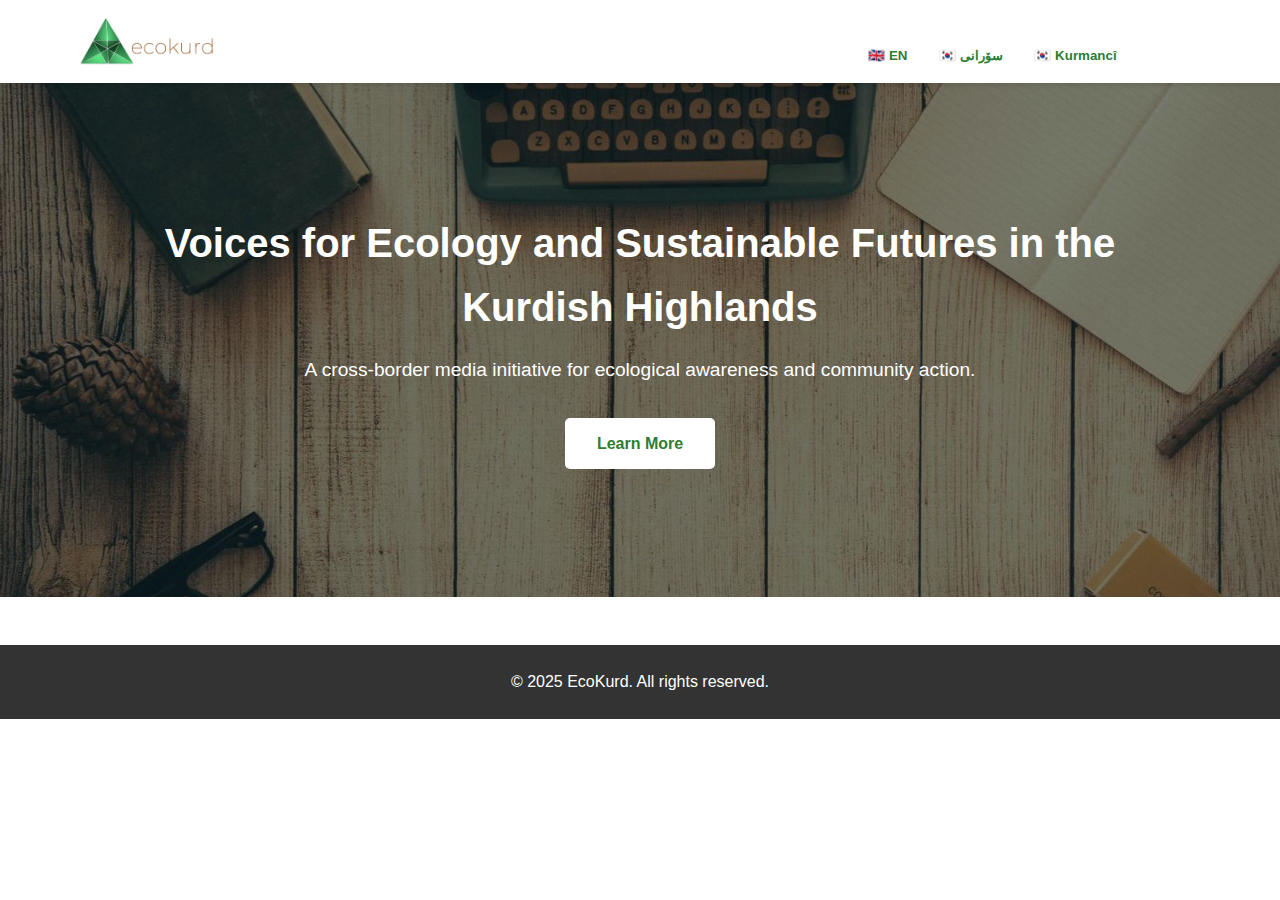
<file: index.html>
<!DOCTYPE html>
<html lang="en">
<head>
    <meta charset="UTF-8">
    <meta name="viewport" content="width=device-width, initial-scale=1.0">
    <title>EcoKurd - Voices for Ecology</title>
    <link rel="stylesheet" href="css/style.css">
</head>
<body>
    <header>
        <div class="container">
            <img src="images/logo.png" alt="EcoKurd Logo" class="logo">
            <nav>
                <ul>
                    <li><a href="index.html">Home</a></li>
                    <li><a href="about.html">About</a></li>
                    <li><a href="news.html">News</a></li>
                    <li><a href="blog.html">Blog</a></li>
                    <li><a href="gallery.html">Gallery</a></li>
                    <li><a href="contact.html">Contact</a></li>
                </ul>
                <div class="lang-switcher">
                    <button onclick="setLang('en')">🇬🇧 EN</button>
                    <button onclick="setLang('so')">🇰🇷 سۆرانی</button>
                    <button onclick="setLang('ku')">🇰🇷 Kurmancî</button>
                </div>
            </nav>
        </div>
    </header>

    <main>
        <section class="hero">
            <div class="container">
                <h1 data-en="Voices for Ecology and Sustainable Futures in the Kurdish Highlands" 
                    data-so="دەنگی ژینگە و داهاتووی بەردەوام لە بەرزاییەکانی کوردستاندا" 
                    data-ku="Dengên ji bo Ekolojî û Pêşerojên Domdar li Çiyayên Kurdan">
                    Voices for Ecology and Sustainable Futures in the Kurdish Highlands
                </h1>
                <p data-en="A cross-border media initiative for ecological awareness and community action." 
                   data-so="یەکەم پڕۆژەی میدیای نێودەوڵەتی بۆ ئاگاداری ژینگەیی و کاری کۆمەڵگەیی." 
                   data-ku="Yekemîn projeya medyayê ya navneteweyî ji bo hişyariya ekojîk û kiryara civakî.">
                    A cross-border media initiative for ecological awareness and community action.
                </p>
                <a href="about.html" class="btn" data-en="Learn More" data-so="زیاتر بزانە" data-ku="Zêdetir Fêr Bibin">Learn More</a>
            </div>
        </section>
    </main>

    <footer>
        <div class="container">
            <p data-en="© 2025 EcoKurd. All rights reserved." 
               data-so="© ٢٠٢٥ ئیکۆکورد. هەموو مافەکان ڕزگیردراون." 
               data-ku="© 2025 EcoKurd. Hemî mafên xweyî parastî ne.">
                © 2025 EcoKurd. All rights reserved.
            </p>
        </div>
    </footer>

    <script src="js/lang-switcher.js"></script>
</body>

</html>
</file>
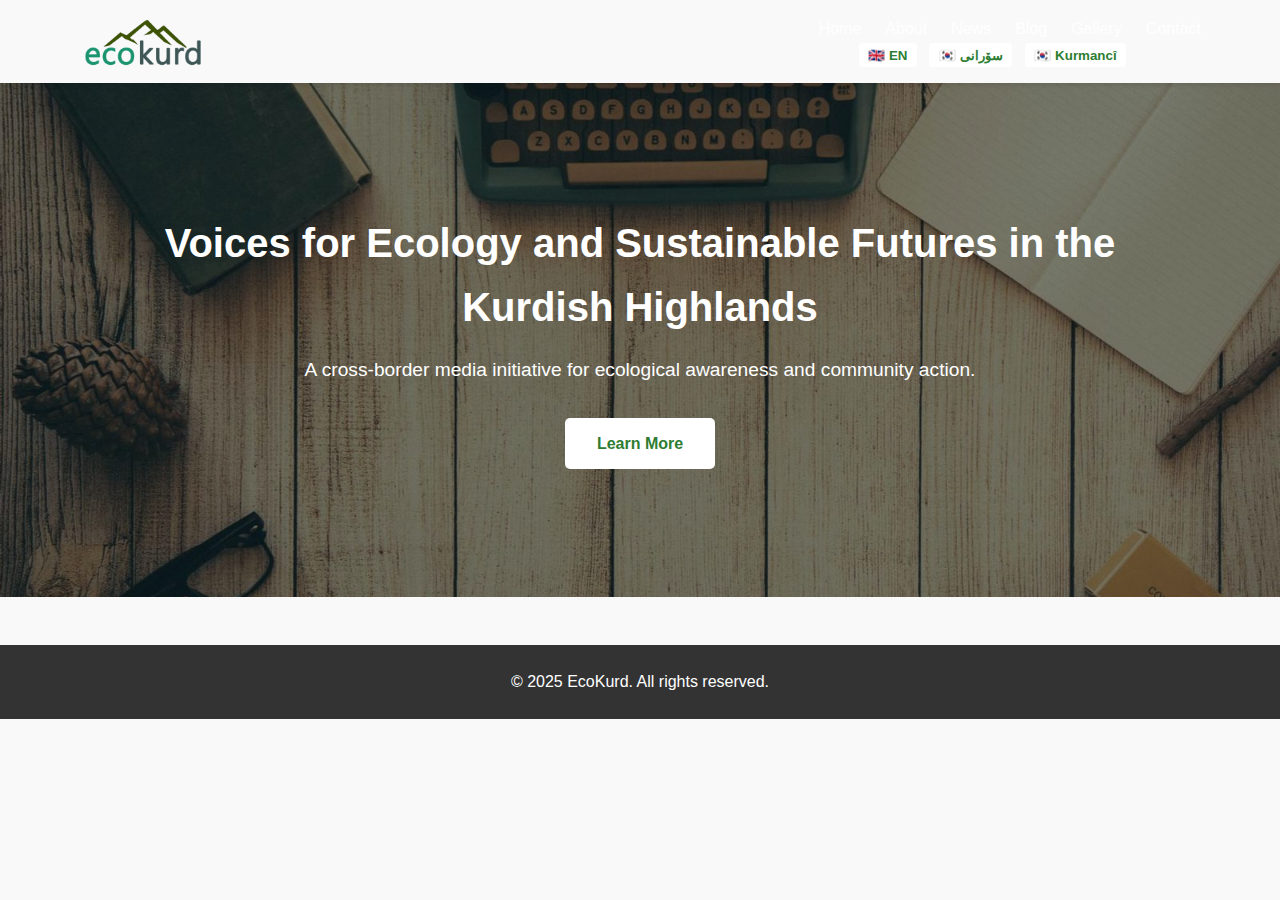
<file: ecokurd-website/index.html>
<!DOCTYPE html>
<html lang="en">
<head>
    <meta charset="UTF-8">
    <meta name="viewport" content="width=device-width, initial-scale=1.0">
    <title>EcoKurd - Voices for Ecology</title>
    <link rel="stylesheet" href="css/style.css">
</head>
<body>
    <header>
        <div class="container">
            <img src="images/logo.png" alt="EcoKurd Logo" class="logo">
            <nav>
                <ul>
                    <li><a href="index.html">Home</a></li>
                    <li><a href="about.html">About</a></li>
                    <li><a href="news.html">News</a></li>
                    <li><a href="blog.html">Blog</a></li>
                    <li><a href="gallery.html">Gallery</a></li>
                    <li><a href="contact.html">Contact</a></li>
                </ul>
                <div class="lang-switcher">
                    <button onclick="setLang('en')">🇬🇧 EN</button>
                    <button onclick="setLang('so')">🇰🇷 سۆرانی</button>
                    <button onclick="setLang('ku')">🇰🇷 Kurmancî</button>
                </div>
            </nav>
        </div>
    </header>

    <main>
        <section class="hero">
            <div class="container">
                <h1 data-en="Voices for Ecology and Sustainable Futures in the Kurdish Highlands" 
                    data-so="دەنگەکان بۆ ژینگە و داهاتووی بەردەوام لە باڵندە کوردیدا" 
                    data-ku="Dengên ji bo Ekojî û Pêşerojên Berdewam li Bilindayên Kurd">
                    Voices for Ecology and Sustainable Futures in the Kurdish Highlands
                </h1>
                <p data-en="A cross-border media initiative for ecological awareness and community action." 
                   data-so="یەکەم پڕۆژەی میدیای نێودەوڵەتی بۆ ئاگاداری ژینگەیی و کاری کۆمەڵگەیی." 
                   data-ku="Yekemîn projeya medyayê ya navneteweyî ji bo hişyariya ekojîk û kirina civakî.">
                    A cross-border media initiative for ecological awareness and community action.
                </p>
                <a href="about.html" class="btn" data-en="Learn More" data-so="زیاتر بزانە" data-ku="Zêdetir Fêr Bibin">Learn More</a>
            </div>
        </section>
    </main>

    <footer>
        <div class="container">
            <p data-en="© 2025 EcoKurd. All rights reserved." 
               data-so="© ٢٠٢٥ ئیکۆکورد. هەموو مافەکان ڕزگیردراون." 
               data-ku="© 2025 EcoKurd. Hemî mafên xweyî parastî ne.">
                © 2025 EcoKurd. All rights reserved.
            </p>
        </div>
    </footer>

    <script src="js/lang-switcher.js"></script>
</body>
</html>
</file>
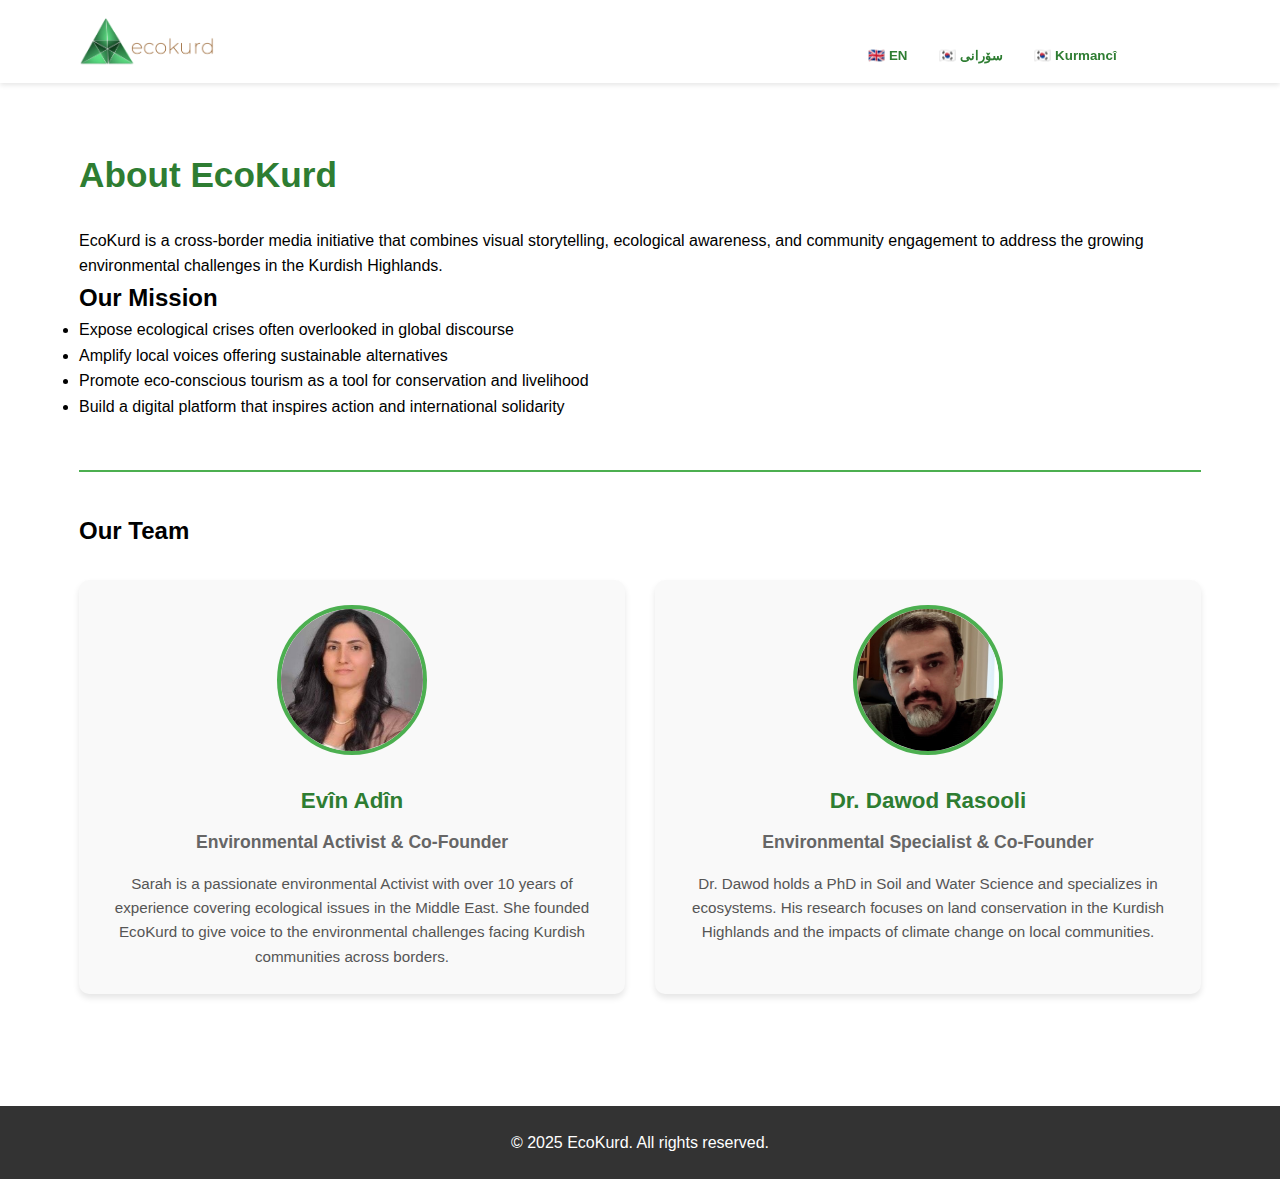
<file: about.html>
<!DOCTYPE html>
<html lang="en">
<head>
    <meta charset="UTF-8">
    <meta name="viewport" content="width=device-width, initial-scale=1.0">
    <title>About EcoKurd</title>
    <link rel="stylesheet" href="css/style.css">
    <style>
        /* Team section styles */
        .team-section {
            margin-top: 50px;
            padding-top: 40px;
            border-top: 2px solid #4CAF50;
        }
        
        .team-grid {
            display: grid;
            grid-template-columns: repeat(auto-fit, minmax(300px, 1fr));
            gap: 30px;
            margin-top: 30px;
        }
        
        .team-member {
            background: #f9f9f9;
            border-radius: 10px;
            padding: 25px;
            text-align: center;
            box-shadow: 0 4px 6px rgba(0,0,0,0.1);
            transition: transform 0.3s ease, box-shadow 0.3s ease;
        }
        
        .team-member:hover {
            transform: translateY(-5px);
            box-shadow: 0 8px 15px rgba(0,0,0,0.15);
        }
        
        .team-member img {
            width: 150px;
            height: 150px;
            border-radius: 50%;
            object-fit: cover;
            margin-bottom: 20px;
            border: 4px solid #4CAF50;
        }
        
        .team-member h3 {
            color: #2E7D32;
            margin-bottom: 10px;
            font-size: 1.4em;
        }
        
        .team-member .role {
            color: #666;
            font-weight: bold;
            margin-bottom: 15px;
            font-size: 1.1em;
        }
        
        .team-member .description {
            color: #555;
            line-height: 1.6;
            font-size: 0.95em;
        }
        
        @media (max-width: 768px) {
            .team-grid {
                grid-template-columns: 1fr;
                gap: 20px;
            }
            
            .team-member {
                padding: 20px;
            }
            
            .team-member img {
                width: 120px;
                height: 120px;
            }
        }
    </style>
</head>
<body>
    <header>
        <div class="container">
            <img src="images/logo.png" alt="EcoKurd Logo" class="logo">
            <nav>
                <ul>
                    <li><a href="index.html">Home</a></li>
                    <li><a href="about.html">About</a></li>
                    <li><a href="news.html">News</a></li>
                    <li><a href="blog.html">Blog</a></li>
                    <li><a href="gallery.html">Gallery</a></li>
                    <li><a href="contact.html">Contact</a></li>
                </ul>
                <div class="lang-switcher">
                    <button onclick="setLang('en')">🇬🇧 EN</button>
                    <button onclick="setLang('so')">🇰🇷 سۆرانی</button>
                    <button onclick="setLang('ku')">🇰🇷 Kurmancî</button>
                </div>
            </nav>
        </div>
    </header>

    <main class="page-content">
        <div class="container">
            <h1 data-en="About EcoKurd" 
                data-so="دەربارەی ئیکۆکورد" 
                data-ku="Derbarê EcoKurd">
                About EcoKurd
            </h1>

            <p data-en="EcoKurd is a cross-border media initiative that combines visual storytelling, ecological awareness, and community engagement to address the growing environmental challenges in the Kurdish Highlands." 
               data-so="ئیکۆکورد یەکەم پڕۆژەی میدیای نێودەوڵەتییە کە چیرۆکی بینراو، ئاگایی ژینگەیی و چالاکی کۆمەڵگەیی ئاوێتە دەکات بۆ ڕووبەڕووبوونەوەی مەترسییە ژینگەییە بەرفراوانەکان لە ناوچە جیاجیاکانی کوردستاندا." 
               data-ku="EcoKurd yekemîn projeya medyayê ya navneteweyî ye ku çîrokên vîzûel, hişyariya ekojîk û beşdarîbûna civakî tevlihev dike da ku bi berjewendiya pir zêdekirina pirsgirêkên jîngehî yên li Bilindayên Kurd re were.">
                EcoKurd is a cross-border media initiative that combines visual storytelling, ecological awareness, and community engagement to address the growing environmental challenges in the Kurdish Highlands.
            </p>

            <h2 data-en="Our Mission" 
                data-so="ئامانجمان" 
                data-ku="Mîsyona me">
                Our Mission
            </h2>

            <ul>
                <li data-en="Expose ecological crises often overlooked in global discourse" 
                    data-so="ڕوونکردنەوەی قەیرانە ژینگەییەکان کە زۆرجار لە گفتوگۆی جیهانی پشتگوێ خراون" 
                    data-ku="Rûnkirina qiraxên jîngehî yên ku pir caran di gotûbêja cîhanî de ji bîr hatine">
                    Expose ecological crises often overlooked in global discourse
                </li>
                <li data-en="Amplify local voices offering sustainable alternatives" 
                    data-so="بەرزکردنەوەی دەنگی خۆجێی کە چارەسەری بەردەوام پێشکەش دەکەن" 
                    data-ku="Bilindkirina dengên herêmî yên ku çareseriyên berdewam pêşkêş dikin">
                    Amplify local voices offering sustainable alternatives
                </li>
                <li data-en="Promote eco-conscious tourism as a tool for conservation and livelihood" 
                    data-so="پاڵپشتی گەشتیاریی ژینگەیی وەک ئامرازێک بۆ پاراستن و ژیان" 
                    data-ku="Piştgirî ji parêzgeriya jîngehê wek amûrek ji bo parastin û jîyanê">
                    Promote eco-conscious tourism as a tool for conservation and livelihood
                </li>
                <li data-en="Build a digital platform that inspires action and international solidarity" 
                    data-so="دروستکردنی پلاتفۆرمێکی دیجیتاڵی کە هاندەری کردار و یەکخستنی نێودەوڵەتییە" 
                    data-ku="Avakirina platformekê ya dîjîtal ku teşwîqkerê kirinê û hevparêzîya navneteweyî ye">
                    Build a digital platform that inspires action and international solidarity
                </li>
            </ul>

            <!-- Team Section -->
            <section class="team-section">
                <h2 data-en="Our Team" 
                    data-so="تیمەکەمان" 
                    data-ku="Tîma me">
                    Our Team
                </h2>

                <div class="team-grid">
                    <!-- Team Member 1 -->
                    <div class="team-member">
                        <img src="images/team/member1.jpg" alt="Team Member 1">
                        <h3 data-en="Evin Adin" 
                            data-so="ئەڤین ئادین" 
                            data-ku="Evîn Adîn">
                            Evîn Adîn
                        </h3>
                        <p class="role" data-en="Environmental Specialist & Co-Founder" 
                           data-so="پسپۆری ژینگەیی و هاو-دامەزرێنەر" 
                           data-ku="Pisporê Jîngehê û Hev-Damezrîner">
                            Environmental Activist & Co-Founder
                        </p>
                        <p class="description" data-en="Evîn is a passionate environmental Activist with over 10 years of experience covering ecological issues in Kurdistan. She founded EcoKurd to give voice to the environmental challenges facing Kurdish communities across borders." 
                           data-so="ئەڤین چالاکێکی پڕجۆشە لە بواری ژینگە کە زیاتر لە ١٠ ساڵ ئەزموونی هەیە لە هەواڵدان بۆ چارەسەری کێشە ژینگەییەکانی کوردستان. هاو-دامەزرێنەری ئیکۆکورد بووە بۆ ورووژاندنی ئاستەنگە ژینگەییەکانی کوردستان." 
                           data-ku="EEvîn çalakvaneke jîngehê ya bi coş e ku zêdetirî 10 salan e li ser mijarên ekolojîk li ‎Kurdistan dixebite. Wê EcoKurd damezrand da ku dengê pirsgirêkên jîngehê yên ku ‎civakên Kurdî ji sînoran wêdetir rûbirû dimînin bilind bike‎.">
                            Sarah is a passionate environmental Activist with over 10 years of experience covering ecological issues in the Middle East. She founded EcoKurd to give voice to the environmental challenges facing Kurdish communities across borders.
                        </p>
                    </div>

                    <!-- Team Member 2 -->
                    <div class="team-member">
                        <img src="images/team/member2.jpg" alt="Team Member 2">
                        <h3 data-en="Dr. Dawod Rasooli" 
                            data-so="د. داود رسولی" 
                            data-ku="Dr. Dawod Rasooli">
                            Dr. Dawod Rasooli
                        </h3>
                        <p class="role" data-en="Environmental Specialist & Co-Founder" 
                           data-so="شارەزای ژینگە و هاو-دامەزرێنەر" 
                           data-ku="Pisporê Jîngehê û Hev-Damezrîner">
                            Environmental Specialist & Co-Founder
                        </p>
                        <p class="description" data-en="Dr. Dawod holds a PhD in Soil and Water Science and specializes in ecosystems. His research focuses on land conservation in the Kurdish Highlands and the impacts of climate change on local communities." 
                           data-so="دکتۆر داود خاوەنی دکتۆرایە لە زانستی خاک و ئاو و پسپۆڕە لە ئیکۆسیستەمەکان. لێکۆڵینەوەکانی لەسەر پاراستنی زەوی لە کوردستان و کاریگەرییەکانی گۆڕانی کەشوهەوا لەسەر پێکهاتە ناوخۆییەکانە." 
                           data-ku="Dr. Dawod xwediyê doktoraya xwe di Zanista Ax û Avê de ye û pisporê ekosîsteman e. Lêkolîna wî li ser parastina erdê li Kurdistan û bandorên guherîna avhewayê li ser civakên herêmî disekine.">
                            Dr. Dawod holds a PhD in Soil and Water Science and specializes in ecosystems. His research focuses on land conservation in the Kurdish Highlands and the impacts of climate change on local communities.
                        </p>
                    </div>
                </div>
            </section>
        </div>
    </main>

    <footer>
        <div class="container">
            <p data-en="© 2025 EcoKurd. All rights reserved." 
               data-so="© ٢٠٢٥ ئیکۆکورد. هەموو مافەکان پارێزراون." 
               data-ku="© 2025 EcoKurd. Hemî mafên xweyî parastî ne.">
                © 2025 EcoKurd. All rights reserved.
            </p>
        </div>
    </footer>

    <script src="js/lang-switcher.js"></script>
</body>
</html>
</file>
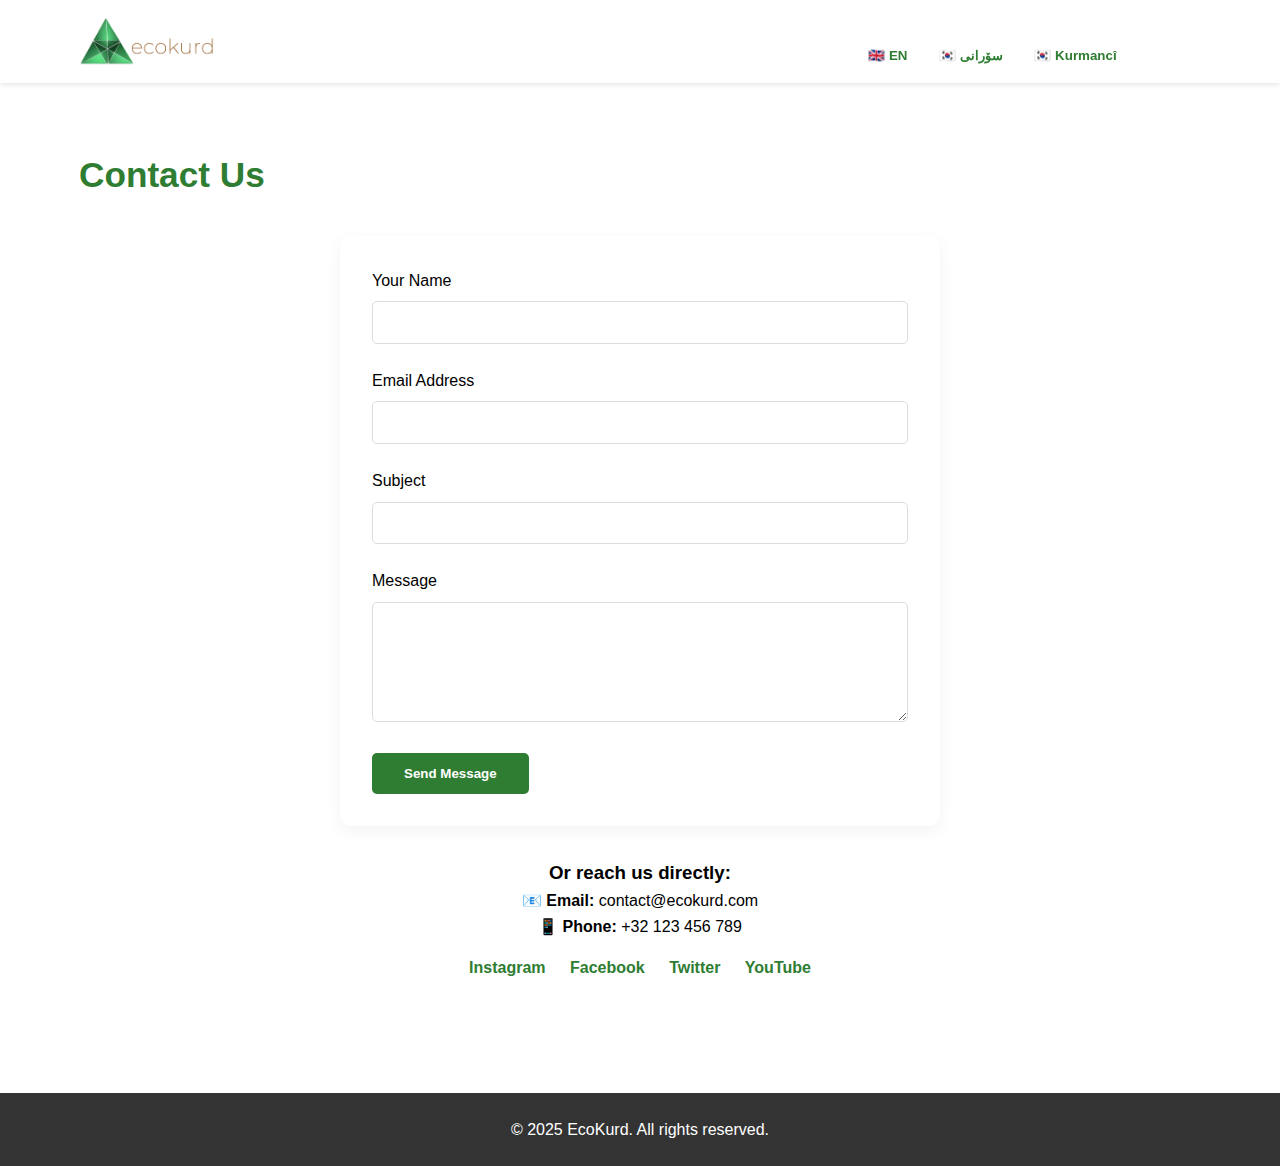
<file: contact.html>
<!DOCTYPE html>
<html lang="en">
<head>
    <meta charset="UTF-8">
    <meta name="viewport" content="width=device-width, initial-scale=1.0">
    <title>Contact Us | EcoKurd</title>
    <link rel="stylesheet" href="css/style.css">
    <style>
        .contact-form {
            max-width: 600px;
            margin: 2rem auto;
            padding: 2rem;
            background: white;
            border-radius: 10px;
            box-shadow: 0 5px 15px rgba(0,0,0,0.05);
        }
        .form-group {
            margin-bottom: 1.5rem;
        }
        .form-group label {
            display: block;
            margin-bottom: 0.5rem;
            font-weight: 500;
        }
        .form-group input,
        .form-group textarea {
            width: 100%;
            padding: 0.8rem;
            border: 1px solid #ddd;
            border-radius: 5px;
            font-family: inherit;
        }
        .form-group textarea {
            height: 120px;
            resize: vertical;
        }
        .btn-submit {
            background: #2e7d32;
            color: white;
            padding: 0.8rem 2rem;
            border: none;
            border-radius: 5px;
            cursor: pointer;
            font-weight: bold;
            transition: background 0.3s;
        }
        .btn-submit:hover {
            background: #1b5e20;
        }
        .contact-info {
            text-align: center;
            margin-top: 2rem;
        }
        .social-links {
            margin-top: 1rem;
        }
        .social-links a {
            display: inline-block;
            margin: 0 10px;
            color: #2e7d32;
            font-weight: bold;
            text-decoration: none;
        }
        .social-links a:hover {
            text-decoration: underline;
        }
    </style>
</head>
<body>
    <header>
        <div class="container">
            <img src="images/logo.png" alt="EcoKurd Logo" class="logo">
            <nav>
                <ul>
                    <li><a href="index.html">Home</a></li>
                    <li><a href="about.html">About</a></li>
                    <li><a href="news.html">News</a></li>
                    <li><a href="blog.html">Blog</a></li>
                    <li><a href="gallery.html">Gallery</a></li>
                    <li><a href="contact.html">Contact</a></li>
                </ul>
                <div class="lang-switcher">
                    <button onclick="setLang('en')">🇬🇧 EN</button>
                    <button onclick="setLang('so')">🇰🇷 سۆرانی</button>
                    <button onclick="setLang('ku')">🇰🇷 Kurmancî</button>
                </div>
            </nav>
        </div>
    </header>

    <main class="page-content">
        <div class="container">
            <h1 data-en="Contact Us" 
                data-so="پەیوەندیمان پێوە بکە" 
                data-ku="Têkiliyê Bi Me Re Bke">
                Contact Us
            </h1>

            <div class="contact-form">
                <form>
                    <div class="form-group">
                        <label for="name" data-en="Your Name" data-so="ناو" data-ku="Navê Te">Your Name</label>
                        <input type="text" id="name" required>
                    </div>
                    <div class="form-group">
                        <label for="email" data-en="Email Address" data-so="ئیمەیڵ" data-ku="E-name">Email Address</label>
                        <input type="email" id="email" required>
                    </div>
                    <div class="form-group">
                        <label for="subject" data-en="Subject" data-so="بابەت" data-ku="Mijar">Subject</label>
                        <input type="text" id="subject" required>
                    </div>
                    <div class="form-group">
                        <label for="message" data-en="Message" data-so="پەیام" data-ku="Peyam">Message</label>
                        <textarea id="message" required></textarea>
                    </div>
                    <button type="submit" class="btn-submit" data-en="Send Message" data-so="ناردنی پەیام" data-ku="Nardina Peyamê">Send Message</button>
                </form>
            </div>

            <div class="contact-info">
                <h3 data-en="Or reach us directly:" data-so="یان بە شێوەیەکی ڕاستەوخۆ پەیوەندیمان پێوە بکە:" data-ku="An jî bi awayekî rast bi me re têkilî bke:">Or reach us directly:</h3>
                <p>📧 <strong data-en="Email:" data-so="ئیمەیڵ:" data-ku="E-name:">Email:</strong> contact@ecokurd.com</p>
                <p>📱 <strong data-en="Phone:" data-so="ژمارەی مۆبایل:" data-ku="Hejmarê Mîbîlê:">Phone:</strong> +32 123 456 789</p>
                
                <div class="social-links">
                    <a href="https://instagram.com/ecokurd" target="_blank">Instagram</a>
                    <a href="https://www.facebook.com/profile.php?id=100063759319654" target="_blank">Facebook</a>
                    <a href="https://twitter.com/ecokurd" target="_blank">Twitter</a>
                    <a href="https://www.youtube.com/@ecokurd" target="_blank">YouTube</a>
                </div>
            </div>
        </div>
    </main>

    <footer>
        <div class="container">
            <p data-en="© 2025 EcoKurd. All rights reserved." 
               data-so="© ٢٠٢٥ ئیکۆکورد. هەموو مافەکان پارێزراون." 
               data-ku="© 2025 EcoKurd. Hemî mafên xweyî parastî ne.">
                © 2025 EcoKurd. All rights reserved.
            </p>
        </div>
    </footer>

    <script src="js/lang-switcher.js"></script>
</body>

</html>
</file>
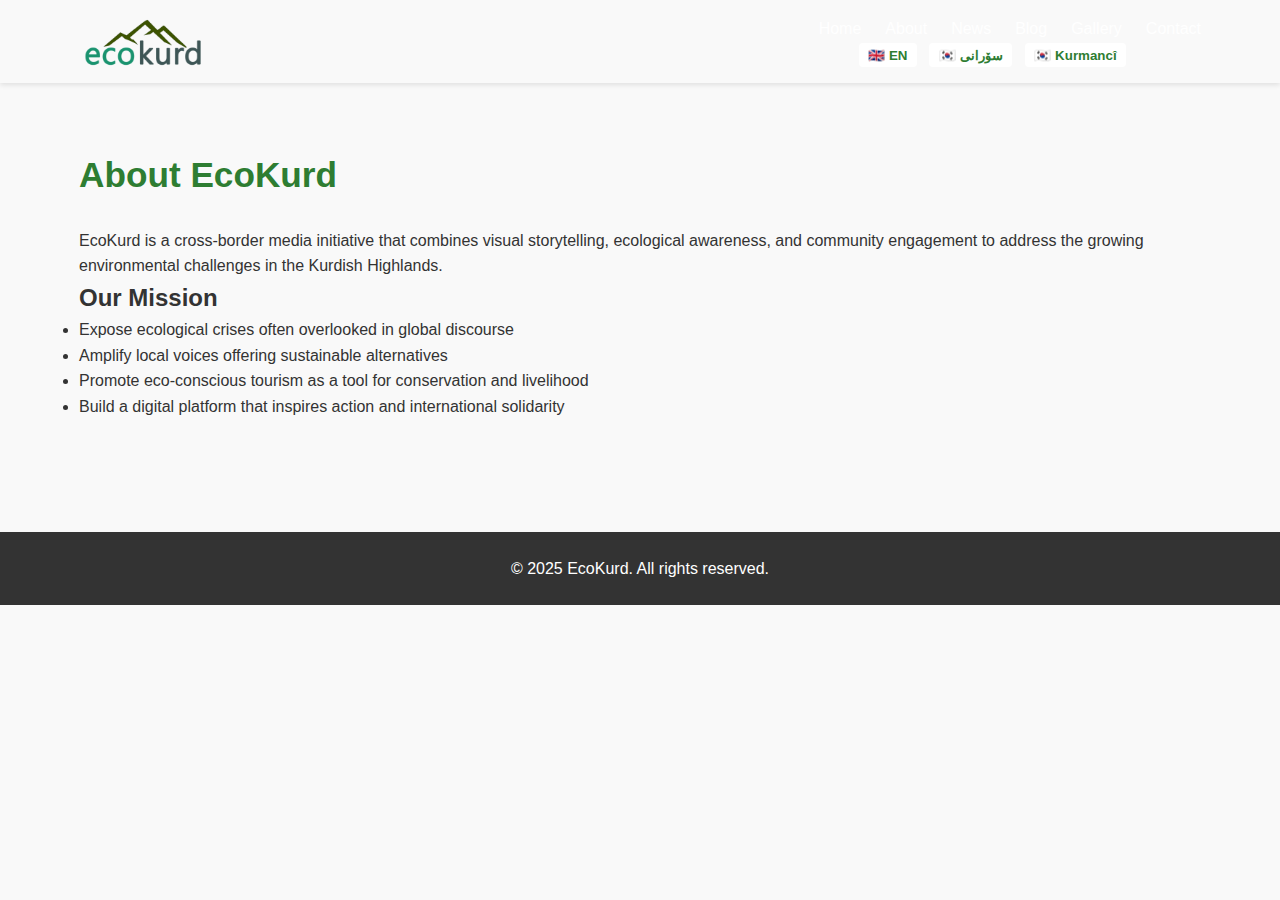
<file: ecokurd-website/about.html>
<!DOCTYPE html>
<html lang="en">
<head>
    <meta charset="UTF-8">
    <meta name="viewport" content="width=device-width, initial-scale=1.0">
    <title>About EcoKurd</title>
    <link rel="stylesheet" href="css/style.css">
</head>
<body>
    <header>
        <div class="container">
            <img src="images/logo.png" alt="EcoKurd Logo" class="logo">
            <nav>
                <ul>
                    <li><a href="index.html">Home</a></li>
                    <li><a href="about.html">About</a></li>
                    <li><a href="news.html">News</a></li>
                    <li><a href="blog.html">Blog</a></li>
                    <li><a href="gallery.html">Gallery</a></li>
                    <li><a href="contact.html">Contact</a></li>
                </ul>
                <div class="lang-switcher">
                    <button onclick="setLang('en')">🇬🇧 EN</button>
                    <button onclick="setLang('so')">🇰🇷 سۆرانی</button>
                    <button onclick="setLang('ku')">🇰🇷 Kurmancî</button>
                </div>
            </nav>
        </div>
    </header>

    <main class="page-content">
        <div class="container">
            <h1 data-en="About EcoKurd" 
                data-so="دەربارەی ئیکۆکورد" 
                data-ku="Derbarê EcoKurd">
                About EcoKurd
            </h1>

            <p data-en="EcoKurd is a cross-border media initiative that combines visual storytelling, ecological awareness, and community engagement to address the growing environmental challenges in the Kurdish Highlands." 
               data-so="ئیکۆکورد یەکەم پڕۆژەی میدیای نێودەوڵەتییە کە چیرۆکی ڤیژووال، ئاگاداری ژینگەیی و بەشداری کۆمەڵگەیی تێکەڵ دەکات بۆ ڕووبەڕووبوونەوەی مەترسییە ژینگەییە زۆر زیادبووەکانی باڵندە کوردیدا." 
               data-ku="EcoKurd yekemîn projeya medyayê ya navneteweyî ye ku çîrokên vîzûel, hişyariya ekojîk û beşdarîbûna civakî tevlihev dike da ku bi berjewendiya pir zêdekirina pirsgirêkên jîngehî yên li Bilindayên Kurd re were.">
                EcoKurd is a cross-border media initiative that combines visual storytelling, ecological awareness, and community engagement to address the growing environmental challenges in the Kurdish Highlands.
            </p>

            <h2 data-en="Our Mission" 
                data-so="ئامانجمان" 
                data-ku="Mîsyona me">
                Our Mission
            </h2>

            <ul>
                <li data-en="Expose ecological crises often overlooked in global discourse" 
                    data-so="ڕوونکردنەوەی قەیرانە ژینگەییەکان کە زۆرجار لە گفتوگۆی جیهانی پشتگوێ خراون" 
                    data-ku="Rûnkirina qiraxên jîngehî yên ku pir caran di gotûbêja cîhanî de ji bîr hatine">
                    Expose ecological crises often overlooked in global discourse
                </li>
                <li data-en="Amplify local voices offering sustainable alternatives" 
                    data-so="بەرزکردنەوەی دەنگی ناوخۆیی کە چارەسەری بەردەوام پێشکەش دەکەن" 
                    data-ku="Bilindkirina dengên herêmî yên ku çareseriyên berdewam pêşkêş dikin">
                    Amplify local voices offering sustainable alternatives
                </li>
                <li data-en="Promote eco-conscious tourism as a tool for conservation and livelihood" 
                    data-so="پاڵپشتی گەشتیاریی ژینگەیی وەک ئامرازێک بۆ پاراستن و ژیان" 
                    data-ku="Piştgirî ji parêzgeriya jîngehê wek amûrek ji bo parastin û jîyanê">
                    Promote eco-conscious tourism as a tool for conservation and livelihood
                </li>
                <li data-en="Build a digital platform that inspires action and international solidarity" 
                    data-so="دروستکردنی پلاتفۆرمێکی دیجیتاڵی کە هاندەری کردار و یەکخستنی نێودەوڵەتییە" 
                    data-ku="Avakirina platformekê ya dîjîtal ku teşwîqkerê kirinê û hevparêzîya navneteweyî ye">
                    Build a digital platform that inspires action and international solidarity
                </li>
            </ul>
        </div>
    </main>

    <footer>
        <div class="container">
            <p data-en="© 2025 EcoKurd. All rights reserved." 
               data-so="© ٢٠٢٥ ئیکۆکورد. هەموو مافەکان ڕزگیردراون." 
               data-ku="© 2025 EcoKurd. Hemî mafên xweyî parastî ne.">
                © 2025 EcoKurd. All rights reserved.
            </p>
        </div>
    </footer>

    <script src="js/lang-switcher.js"></script>
</body>
</html>
</file>
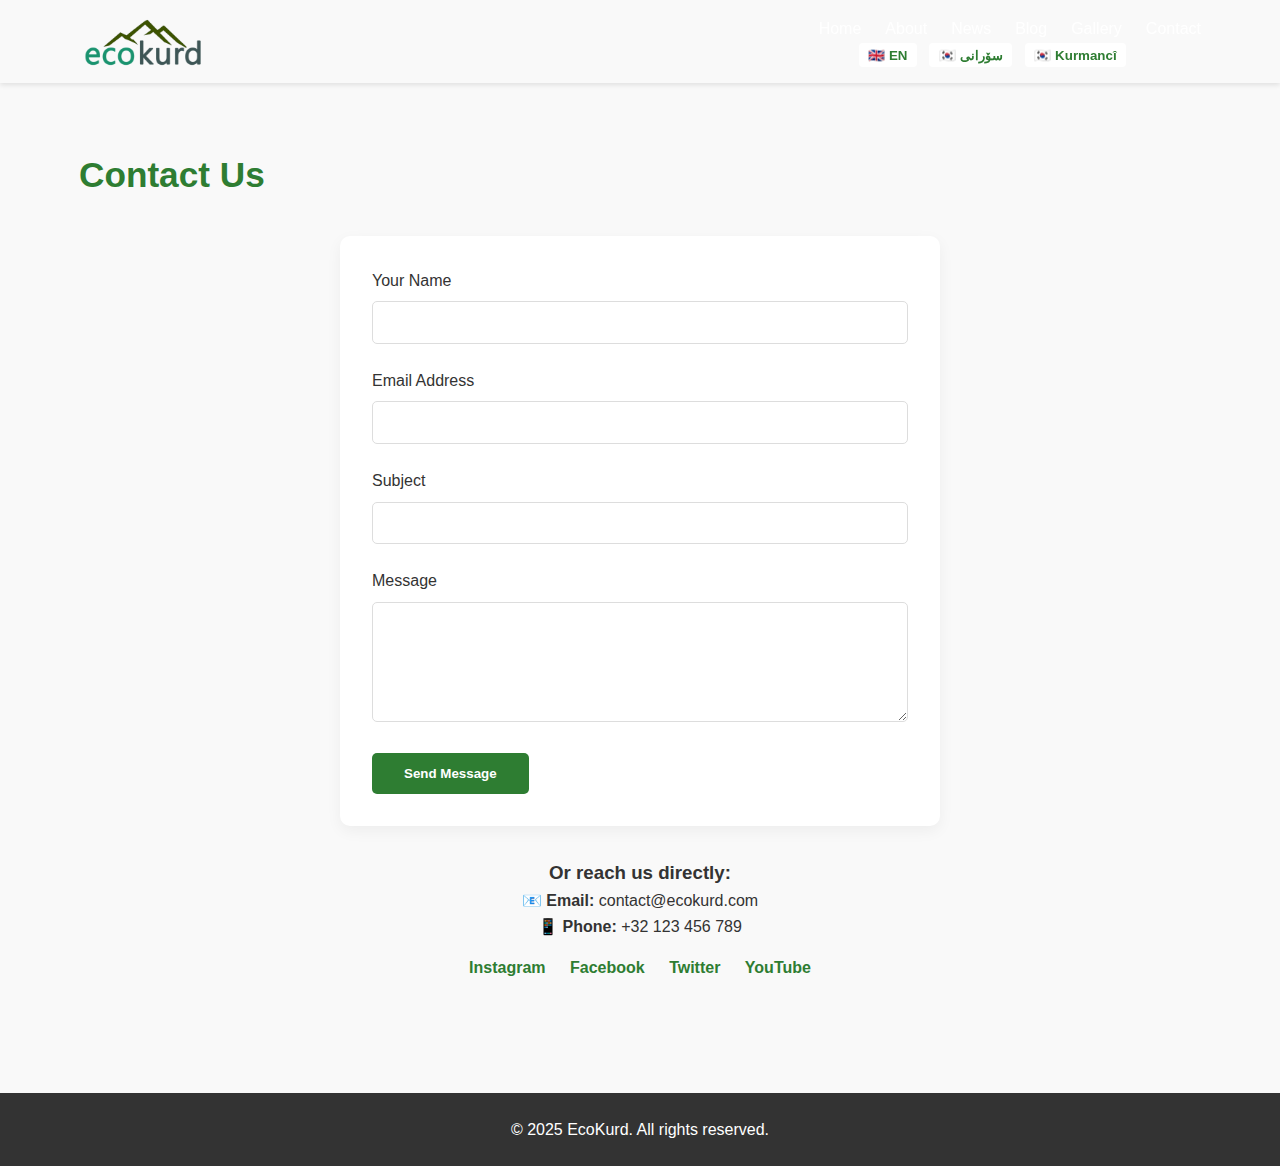
<file: ecokurd-website/contact.html>
<!DOCTYPE html>
<html lang="en">
<head>
    <meta charset="UTF-8">
    <meta name="viewport" content="width=device-width, initial-scale=1.0">
    <title>Contact Us | EcoKurd</title>
    <link rel="stylesheet" href="css/style.css">
    <style>
        .contact-form {
            max-width: 600px;
            margin: 2rem auto;
            padding: 2rem;
            background: white;
            border-radius: 10px;
            box-shadow: 0 5px 15px rgba(0,0,0,0.05);
        }
        .form-group {
            margin-bottom: 1.5rem;
        }
        .form-group label {
            display: block;
            margin-bottom: 0.5rem;
            font-weight: 500;
        }
        .form-group input,
        .form-group textarea {
            width: 100%;
            padding: 0.8rem;
            border: 1px solid #ddd;
            border-radius: 5px;
            font-family: inherit;
        }
        .form-group textarea {
            height: 120px;
            resize: vertical;
        }
        .btn-submit {
            background: #2e7d32;
            color: white;
            padding: 0.8rem 2rem;
            border: none;
            border-radius: 5px;
            cursor: pointer;
            font-weight: bold;
            transition: background 0.3s;
        }
        .btn-submit:hover {
            background: #1b5e20;
        }
        .contact-info {
            text-align: center;
            margin-top: 2rem;
        }
        .social-links {
            margin-top: 1rem;
        }
        .social-links a {
            display: inline-block;
            margin: 0 10px;
            color: #2e7d32;
            font-weight: bold;
            text-decoration: none;
        }
        .social-links a:hover {
            text-decoration: underline;
        }
    </style>
</head>
<body>
    <header>
        <div class="container">
            <img src="images/logo.png" alt="EcoKurd Logo" class="logo">
            <nav>
                <ul>
                    <li><a href="index.html">Home</a></li>
                    <li><a href="about.html">About</a></li>
                    <li><a href="news.html">News</a></li>
                    <li><a href="blog.html">Blog</a></li>
                    <li><a href="gallery.html">Gallery</a></li>
                    <li><a href="contact.html">Contact</a></li>
                </ul>
                <div class="lang-switcher">
                    <button onclick="setLang('en')">🇬🇧 EN</button>
                    <button onclick="setLang('so')">🇰🇷 سۆرانی</button>
                    <button onclick="setLang('ku')">🇰🇷 Kurmancî</button>
                </div>
            </nav>
        </div>
    </header>

    <main class="page-content">
        <div class="container">
            <h1 data-en="Contact Us" 
                data-so="پەیوەندیمان پێوە بکە" 
                data-ku="Têkiliyê Bi Me Re Bke">
                Contact Us
            </h1>

            <div class="contact-form">
                <form>
                    <div class="form-group">
                        <label for="name" data-en="Your Name" data-so="ناوی تۆ" data-ku="Navê Te">Your Name</label>
                        <input type="text" id="name" required>
                    </div>
                    <div class="form-group">
                        <label for="email" data-en="Email Address" data-so="ئیمەیڵ" data-ku="E-name">Email Address</label>
                        <input type="email" id="email" required>
                    </div>
                    <div class="form-group">
                        <label for="subject" data-en="Subject" data-so="بابەت" data-ku="Mijar">Subject</label>
                        <input type="text" id="subject" required>
                    </div>
                    <div class="form-group">
                        <label for="message" data-en="Message" data-so="پەیام" data-ku="Peyam">Message</label>
                        <textarea id="message" required></textarea>
                    </div>
                    <button type="submit" class="btn-submit" data-en="Send Message" data-so="ناردنی پەیام" data-ku="Nardina Peyamê">Send Message</button>
                </form>
            </div>

            <div class="contact-info">
                <h3 data-en="Or reach us directly:" data-so="یان بە شێوەیەکی ڕاستەوخۆ پەیوەندیمان پێوە بکە:" data-ku="An jî bi awayekî rast bi me re têkilî bke:">Or reach us directly:</h3>
                <p>📧 <strong data-en="Email:" data-so="ئیمەیڵ:" data-ku="E-name:">Email:</strong> contact@ecokurd.com</p>
                <p>📱 <strong data-en="Phone:" data-so="ژمارەی مۆبایل:" data-ku="Hejmarê Mîbîlê:">Phone:</strong> +32 123 456 789</p>
                
                <div class="social-links">
                    <a href="https://instagram.com/ecokurd" target="_blank">Instagram</a>
                    <a href="https://facebook.com/ecokurd" target="_blank">Facebook</a>
                    <a href="https://twitter.com/ecokurd" target="_blank">Twitter</a>
                    <a href="https://youtube.com/ecokurd" target="_blank">YouTube</a>
                </div>
            </div>
        </div>
    </main>

    <footer>
        <div class="container">
            <p data-en="© 2025 EcoKurd. All rights reserved." 
               data-so="© ٢٠٢٥ ئیکۆکورد. هەموو مافەکان ڕزگیردراون." 
               data-ku="© 2025 EcoKurd. Hemî mafên xweyî parastî ne.">
                © 2025 EcoKurd. All rights reserved.
            </p>
        </div>
    </footer>

    <script src="js/lang-switcher.js"></script>
</body>
</html>
</file>
<file: css/style.css>
/* ===== Reset & Base ===== */
* {
    margin: 0;
    padding: 0;
    box-sizing: border-box;
}

body {
    font-family: 'Segoe UI', Tahoma, Geneva, Verdana, sans-serif;
    line-height: 1.6;
    color: 1C3B0E
    background-color: #f9f9f9;
}

.container {
    width: 90%;
    max-width: 1200px;
    margin: 0 auto;
    padding: 0 15px;
}

/* ===== Header ===== */
header {
    background: fffdfd
    color: white;
    padding: 1rem 0;
    position: sticky;
    top: 0;
    z-index: 100;
    box-shadow: 0 2px 5px rgba(0,0,0,0.1);
}

header .container {
    display: flex;
    justify-content: space-between;
    align-items: center;
    flex-wrap: wrap;
}

.logo {
    height: 50px;
}

nav ul {
    display: flex;
    list-style: none;
    gap: 1.5rem;
}

nav a {
    color: white;
    text-decoration: none;
    font-weight: 500;
    transition: opacity 0.3s;
}

nav a:hover {
    opacity: 0.8;
}

.lang-switcher {
    margin-left: 2rem;
}

.lang-switcher button {
    background: #fff;
    color: #2e7d32;
    border: none;
    padding: 0.3rem 0.6rem;
    margin-left: 0.5rem;
    border-radius: 4px;
    cursor: pointer;
    font-weight: bold;
}

/* ===== Hero Section ===== */
.hero {
    background: linear-gradient(rgba(0,0,0,0.5), rgba(0,0,0,0.5)), url('../images/hero-bg.jpg') center/cover;
    color: white;
    text-align: center;
    padding: 8rem 1rem;
}

.hero h1 {
    font-size: 2.5rem;
    margin-bottom: 1rem;
}

.hero p {
    font-size: 1.2rem;
    max-width: 800px;
    margin: 0 auto 2rem;
}

.btn {
    display: inline-block;
    background: #fff;
    color: #2e7d32;
    padding: 0.8rem 2rem;
    text-decoration: none;
    border-radius: 5px;
    font-weight: bold;
    transition: transform 0.3s;
}

.btn:hover {
    transform: translateY(-3px);
    box-shadow: 0 5px 15px rgba(0,0,0,0.2);
}

/* ===== Page Content ===== */
.page-content {
    padding: 4rem 0;
}

.page-content h1 {
    font-size: 2.2rem;
    margin-bottom: 1.5rem;
    color: #2e7d32;
}

/* ===== Footer ===== */
footer {
    background: #333;
    color: #fff;
    text-align: center;
    padding: 1.5rem 0;
    margin-top: 3rem;
}

/* ===== Responsive ===== */
@media (max-width: 768px) {
    nav ul {
        flex-direction: column;
        gap: 0.5rem;
        margin: 1rem 0;
    }

    .lang-switcher {
        margin: 1rem 0 0 0;
    }

    .hero h1 {
        font-size: 2rem;
    }

    .hero p {
        font-size: 1rem;
    }

}
</file>
<file: ecokurd-website/css/style.css>
/* ===== Reset & Base ===== */
* {
    margin: 0;
    padding: 0;
    box-sizing: border-box;
}

body {
    font-family: 'Segoe UI', Tahoma, Geneva, Verdana, sans-serif;
    line-height: 1.6;
    color: #333;
    background-color: #f9f9f9;
}

.container {
    width: 90%;
    max-width: 1200px;
    margin: 0 auto;
    padding: 0 15px;
}

/* ===== Header ===== */
header {
    background: fffdfd
    color: white;
    padding: 1rem 0;
    position: sticky;
    top: 0;
    z-index: 100;
    box-shadow: 0 2px 5px rgba(0,0,0,0.1);
}

header .container {
    display: flex;
    justify-content: space-between;
    align-items: center;
    flex-wrap: wrap;
}

.logo {
    height: 50px;
}

nav ul {
    display: flex;
    list-style: none;
    gap: 1.5rem;
}

nav a {
    color: white;
    text-decoration: none;
    font-weight: 500;
    transition: opacity 0.3s;
}

nav a:hover {
    opacity: 0.8;
}

.lang-switcher {
    margin-left: 2rem;
}

.lang-switcher button {
    background: #fff;
    color: #2e7d32;
    border: none;
    padding: 0.3rem 0.6rem;
    margin-left: 0.5rem;
    border-radius: 4px;
    cursor: pointer;
    font-weight: bold;
}

/* ===== Hero Section ===== */
.hero {
    background: linear-gradient(rgba(0,0,0,0.5), rgba(0,0,0,0.5)), url('../images/hero-bg.jpg') center/cover;
    color: white;
    text-align: center;
    padding: 8rem 1rem;
}

.hero h1 {
    font-size: 2.5rem;
    margin-bottom: 1rem;
}

.hero p {
    font-size: 1.2rem;
    max-width: 800px;
    margin: 0 auto 2rem;
}

.btn {
    display: inline-block;
    background: #fff;
    color: #2e7d32;
    padding: 0.8rem 2rem;
    text-decoration: none;
    border-radius: 5px;
    font-weight: bold;
    transition: transform 0.3s;
}

.btn:hover {
    transform: translateY(-3px);
    box-shadow: 0 5px 15px rgba(0,0,0,0.2);
}

/* ===== Page Content ===== */
.page-content {
    padding: 4rem 0;
}

.page-content h1 {
    font-size: 2.2rem;
    margin-bottom: 1.5rem;
    color: #2e7d32;
}

/* ===== Footer ===== */
footer {
    background: #333;
    color: #fff;
    text-align: center;
    padding: 1.5rem 0;
    margin-top: 3rem;
}

/* ===== Responsive ===== */
@media (max-width: 768px) {
    nav ul {
        flex-direction: column;
        gap: 0.5rem;
        margin: 1rem 0;
    }

    .lang-switcher {
        margin: 1rem 0 0 0;
    }

    .hero h1 {
        font-size: 2rem;
    }

    .hero p {
        font-size: 1rem;
    }
}
</file>
